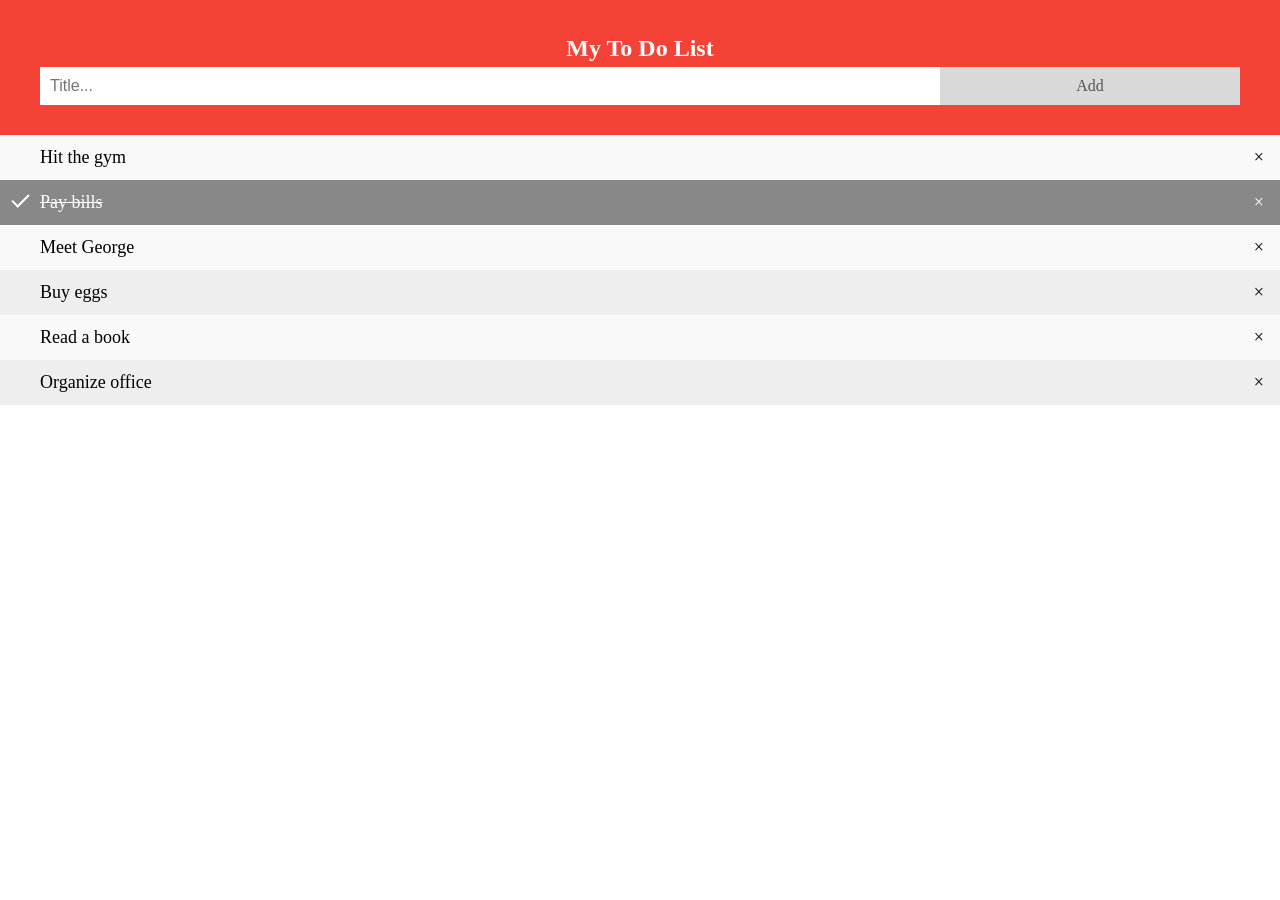
<file: PRODIGY_AD_02/To-Do.html>
<!DOCTYPE html>
<html>
<head>
<meta name="viewport" content="width=device-width, initial-scale=1">
<style>
body {
  margin: 0;
  min-width: 250px;
}

/* Include the padding and border in an element's total width and height */
* {
  box-sizing: border-box;
}

/* Remove margins and padding from the list */
ul {
  margin: 0;
  padding: 0;
}

/* Style the list items */
ul li {
  cursor: pointer;
  position: relative;
  padding: 12px 8px 12px 40px;
  list-style-type: none;
  background: #eee;
  font-size: 18px;
  transition: 0.2s;
  
  /* make the list items unselectable */
  -webkit-user-select: none;
  -moz-user-select: none;
  -ms-user-select: none;
  user-select: none;
}

/* Set all odd list items to a different color (zebra-stripes) */
ul li:nth-child(odd) {
  background: #f9f9f9;
}

/* Darker background-color on hover */
ul li:hover {
  background: #ddd;
}

/* When clicked on, add a background color and strike out text */
ul li.checked {
  background: #888;
  color: #fff;
  text-decoration: line-through;
}

/* Add a "checked" mark when clicked on */
ul li.checked::before {
  content: '';
  position: absolute;
  border-color: #fff;
  border-style: solid;
  border-width: 0 2px 2px 0;
  top: 10px;
  left: 16px;
  transform: rotate(45deg);
  height: 15px;
  width: 7px;
}

/* Style the close button */
.close {
  position: absolute;
  right: 0;
  top: 0;
  padding: 12px 16px 12px 16px;
}

.close:hover {
  background-color: #f44336;
  color: white;
}

/* Style the header */
.header {
  background-color: #f44336;
  padding: 30px 40px;
  color: white;
  text-align: center;
}

/* Clear floats after the header */
.header:after {
  content: "";
  display: table;
  clear: both;
}

/* Style the input */
input {
  margin: 0;
  border: none;
  border-radius: 0;
  width: 75%;
  padding: 10px;
  float: left;
  font-size: 16px;
}

/* Style the "Add" button */
.addBtn {
  padding: 10px;
  width: 25%;
  background: #d9d9d9;
  color: #555;
  float: left;
  text-align: center;
  font-size: 16px;
  cursor: pointer;
  transition: 0.3s;
  border-radius: 0;
}

.addBtn:hover {
  background-color: #bbb;
}
</style>
</head>
<body>

<div id="myDIV" class="header">
  <h2 style="margin:5px">My To Do List</h2>
  <input type="text" id="myInput" placeholder="Title...">
  <span onclick="newElement()" class="addBtn">Add</span>
</div>

<ul id="myUL">
  <li>Hit the gym</li>
  <li class="checked">Pay bills</li>
  <li>Meet George</li>
  <li>Buy eggs</li>
  <li>Read a book</li>
  <li>Organize office</li>
</ul>

<script>
// Create a "close" button and append it to each list item
var myNodelist = document.getElementsByTagName("LI");
var i;
for (i = 0; i < myNodelist.length; i++) {
  var span = document.createElement("SPAN");
  var txt = document.createTextNode("\u00D7");
  span.className = "close";
  span.appendChild(txt);
  myNodelist[i].appendChild(span);
}

// Click on a close button to hide the current list item
var close = document.getElementsByClassName("close");
var i;
for (i = 0; i < close.length; i++) {
  close[i].onclick = function() {
    var div = this.parentElement;
    div.style.display = "none";
  }
}

// Add a "checked" symbol when clicking on a list item
var list = document.querySelector('ul');
list.addEventListener('click', function(ev) {
  if (ev.target.tagName === 'LI') {
    ev.target.classList.toggle('checked');
  }
}, false);

// Create a new list item when clicking on the "Add" button
function newElement() {
  var li = document.createElement("li");
  var inputValue = document.getElementById("myInput").value;
  var t = document.createTextNode(inputValue);
  li.appendChild(t);
  if (inputValue === '') {
    alert("You must write something!");
  } else {
    document.getElementById("myUL").appendChild(li);
  }
  document.getElementById("myInput").value = "";

  var span = document.createElement("SPAN");
  var txt = document.createTextNode("\u00D7");
  span.className = "close";
  span.appendChild(txt);
  li.appendChild(span);

  for (i = 0; i < close.length; i++) {
    close[i].onclick = function() {
      var div = this.parentElement;
      div.style.display = "none";
    }
  }
}
</script>

</body>
</html>
</file>
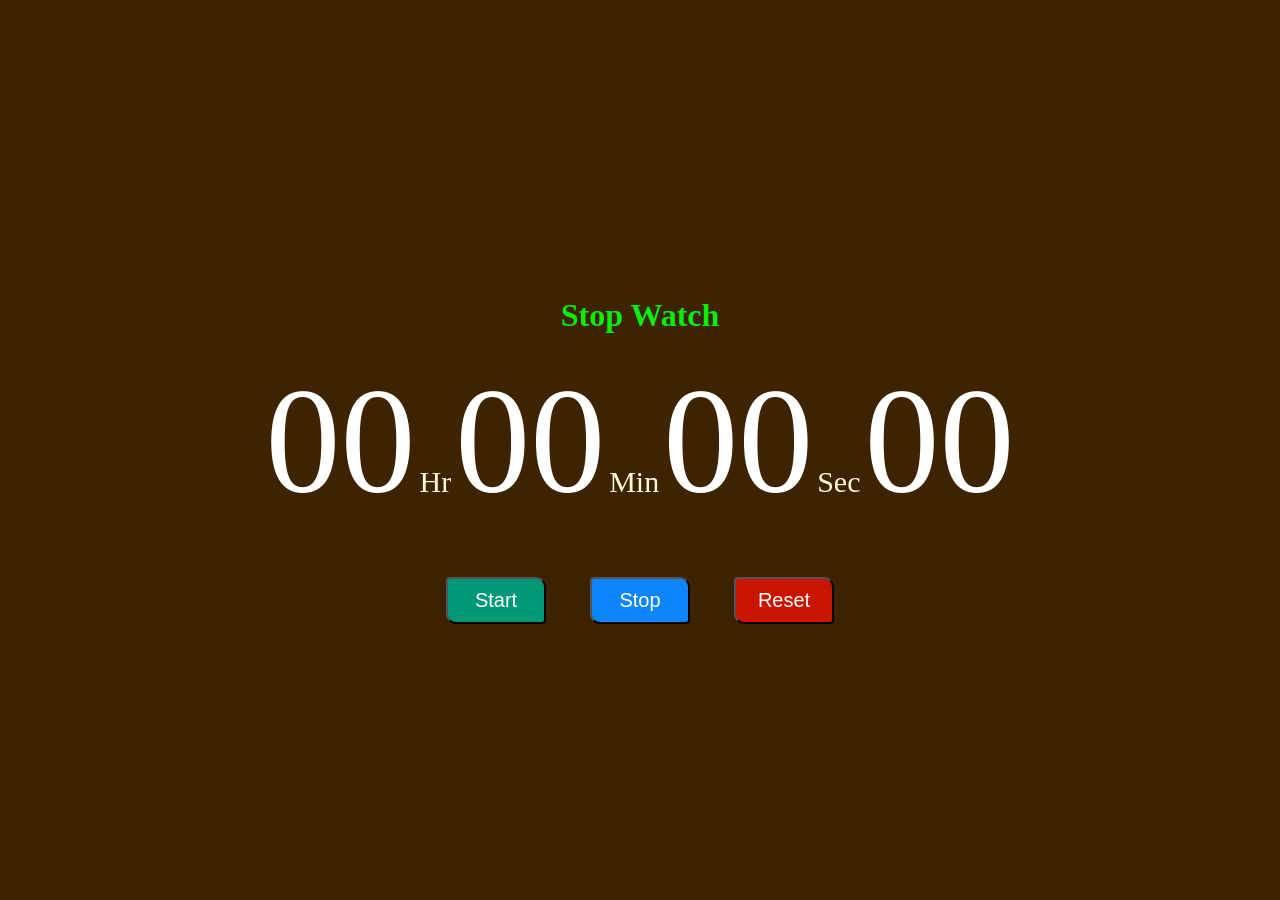
<file: PRODIGY_AD_03/Stopwatch.html>
<!DOCTYPE html> 
<html lang="en"> 
	
<head> 
	<meta charset="UTF-8"> 
	<meta http-equiv="X-UA-Compatible"
		content="IE=edge"> 
	<meta name="viewport"
		content="width=device-width, initial-scale=1.0"> 
	<title>Design Stopwatch using HTML CSS and JavaScript</title> 
	<link rel="stylesheet" href="Stopwatch.css"> 
</head> 

<body> 
	<div class="container"> 
		<h1>Stop Watch</h1> 
		<div id="time"> 
			<span class="digit" id="hr"> 
				00</span> 
			<span class="txt">Hr</span> 
			<span class="digit" id="min"> 
				00</span> 
			<span class="txt">Min</span> 
			<span class="digit" id="sec"> 
				00</span> 
			<span class="txt">Sec</span> 
			<span class="digit" id="count"> 
				00</span> 
		</div> 
		<div id="buttons"> 
			<button class="btn" id="start"> 
				Start</button> 
			<button class="btn" id="stop"> 
				Stop</button> 
			<button class="btn" id="reset"> 
				Reset</button> 
		</div> 
	</div> 

	<script>
        let startBtn = document.getElementById('start'); 
let stopBtn = document.getElementById('stop'); 
let resetBtn = document.getElementById('reset'); 

let hour = 00; 
let minute = 00; 
let second = 00; 
let count = 00; 

startBtn.addEventListener('click', function () { 
	timer = true; 
	stopWatch(); 
}); 

stopBtn.addEventListener('click', function () { 
	timer = false; 
}); 

resetBtn.addEventListener('click', function () { 
	timer = false; 
	hour = 0; 
	minute = 0; 
	second = 0; 
	count = 0; 
	document.getElementById('hr').innerHTML = "00"; 
	document.getElementById('min').innerHTML = "00"; 
	document.getElementById('sec').innerHTML = "00"; 
	document.getElementById('count').innerHTML = "00"; 
}); 

function stopWatch() { 
	if (timer) { 
		count++; 

		if (count == 100) { 
			second++; 
			count = 0; 
		} 

		if (second == 60) { 
			minute++; 
			second = 0; 
		} 

		if (minute == 60) { 
			hour++; 
			minute = 0; 
			second = 0; 
		} 

		let hrString = hour; 
		let minString = minute; 
		let secString = second; 
		let countString = count; 

		if (hour < 10) { 
			hrString = "0" + hrString; 
		} 

		if (minute < 10) { 
			minString = "0" + minString; 
		} 

		if (second < 10) { 
			secString = "0" + secString; 
		} 

		if (count < 10) { 
			countString = "0" + countString; 
		} 

		document.getElementById('hr').innerHTML = hrString; 
		document.getElementById('min').innerHTML = minString; 
		document.getElementById('sec').innerHTML = secString; 
		document.getElementById('count').innerHTML = countString; 
		setTimeout(stopWatch, 10); 
	} 
}
    </script> 
</body> 
	
</html>
</file>
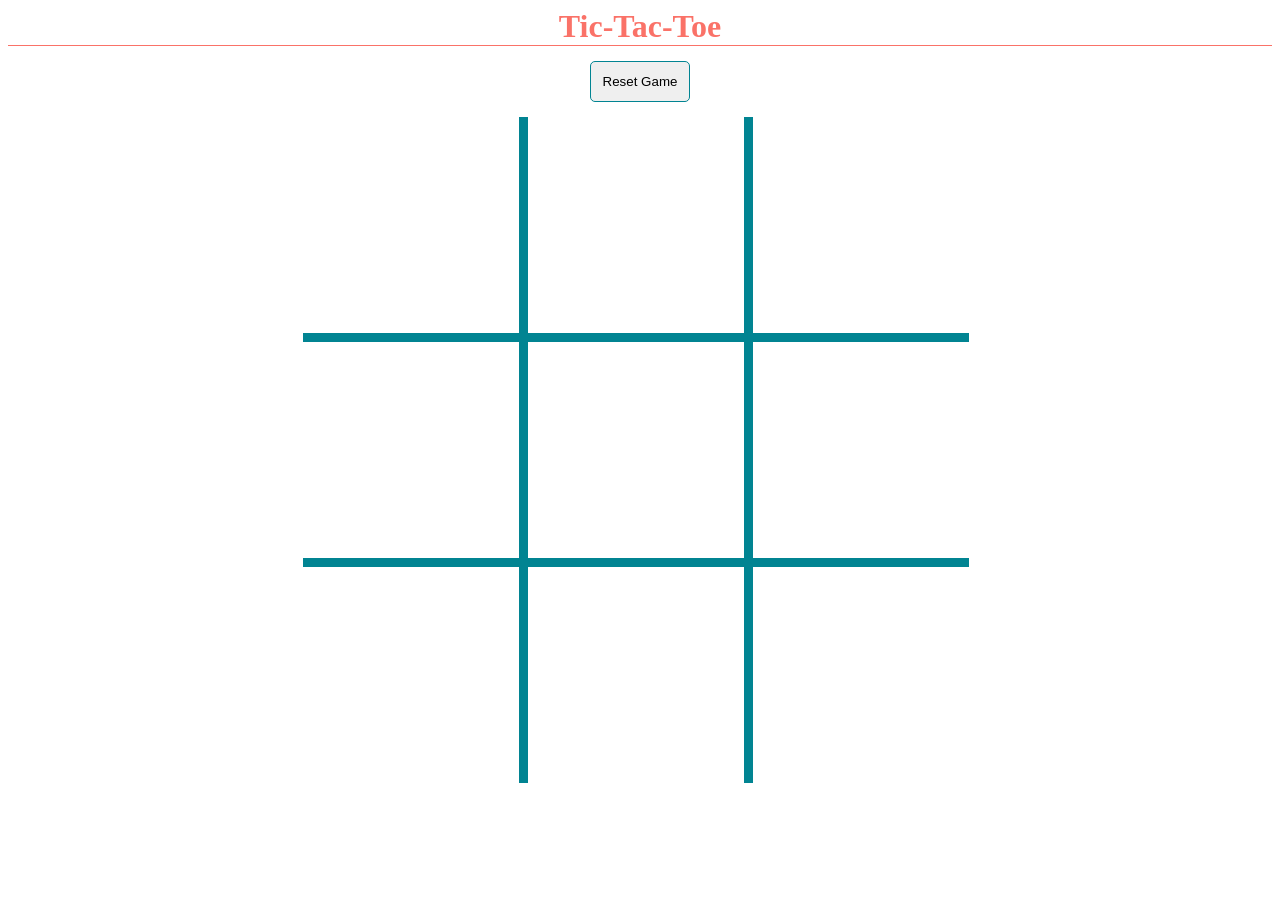
<file: PRODIGY_AD_04/Tic-tac-toe.html>
<!DOCTYPE html> 
<html lang="en"> 
<head> 
	<meta name="viewport" content="width=device-width, initial-scale=1">
    <style>
        body {
  height: 100%;
  font-family: "Montserrat", "Avenir";
  text-align: center;
  --coral: #FA7268;
  --green: #018492;
}

h1 {
  color: var(--coral);
  border-bottom: 1px solid var(--coral);
  margin: 0 auto;
}

/* Game board and block styles */

.gameboard {
  max-width: 75vmin;
  max-height: 75vmin;
  margin: 0 auto;
}

.block {
  width: 32%;
  padding-bottom: 32%;
  float: left;
  cursor: pointer;
}

.block:nth-child(3n + 1) {
  border-right: 1vmin solid var(--green);
}

.block:nth-child(3n + 0) {
  border-left: 1vmin solid var(--green);
}

.firstrow {
  border-bottom: 1vmin solid var(--green);
}

.thirdrow {
  border-top: 1vmin solid var(--green);
}

.fa-times,
.fa-circle {
  display: none;
  margin: 0 auto;
  margin-top: 4vmin;
  margin-bottom: -50vmin;
  font-size: 15vmin;
}

.fa-times {
  color: var(--coral);
}

.controls {
  margin-bottom: 20px;
}

button {
  padding: 12px;
  border: 1px solid var(--green);
  border-radius: 5px;
  margin: 15px 0;
  outline: none;
  cursor: pointer;
  text-transform: capitalize;
}

button:hover {
  background-color: var(--coral);
  color: rgb(146, 28, 28);
  border: 1px solid var(--coral);
  transition: 0.1s linear;
  -webkit-transition: 0.1s linear;
}

/* Styles triggered by JS */
.clicked {
  display: block;
}


#overlay {
  position: fixed;
  display: none; 
  width: 100%; 
  height: 100%;
  top: 0; 
  left: 0;
  right: 0;
  bottom: 0;
  background-color: rgba(0,0,0,0.6); 
}

#text{
  position: absolute;
  top: 50%;
  left: 50%;
  font-size: 50px;
  color: white;
  transform: translate(-50%,-50%);
  -ms-transform: translate(-50%,-50%);
  display: flex;
  flex-direction: column;
}

.overlayResetButton {
  cursor: pointer;
  background-color: var(--green);
  font-weight: bold;
}
</style>
</head> 

<body>

<div class="wrapper">
    <h1>Tic-Tac-Toe</h1>
    <button id="reset">Reset Game</button>
    <div id="overlay"><div id="text">Results</div> </div>
      <div class="gameboard">
        <!-- First row -->
        <div class="block firstrow" id="0">
          <i class="fa fa-times"></i> <i class="fa fa-circle"></i>
        </div>
        <div class="block firstrow" id="1">
          <i class="fa fa-times"></i> <i class="fa fa-circle"></i>
        </div>
        <div class="block firstrow" id="2">
          <i class="fa fa-times"></i> <i class=" fa fa-circle"></i>
        </div>
        <!-- Second row -->
        <div class="block" id="3">
          <i class="fa fa-times"></i> <i class="fa fa-circle"></i>
        </div>
        <div class="block" id="4">
          <i class="fa fa-times"></i> <i class="fa fa-circle"></i>
        </div>
        <div class="block" id="5">
          <i class="fa fa-times"></i> <i class="fa fa-circle"></i>
        </div>
        <!-- Third row -->
        <div class="block thirdrow" id="6">
          <i class="fa fa-times"></i> <i class="fa fa-circle"></i>
        </div>
        <div class="block thirdrow" id="7">
          <i class="fa fa-times"></i> <i class="fa fa-circle"></i>
        </div>
        <div class="block thirdrow" id="8">
          <i class="fa fa-times"></i> <i class="fa fa-circle"></i>
        </div>
      </div>
  </div>
      <script type="text/javascript" src="Tic-tac-toe.js"></script>
    </body>
  </html>
</file>
<file: PRODIGY_AD_03/Stopwatch.css>
body { 
	padding: 0; 
	margin: 0; 
	font-family: verdana; 
} 

.container { 
	display: flex; 
	flex-direction: column; 
	justify-content: center; 
	align-items: center; 
	width: 100%; 
	height: 100vh; 
	background-color: rgb(61, 35, 0); 
} 

h1 { 
	color: rgb(10, 238, 10); 
	text-align: center; 
} 

.digit { 
	font-size: 150px; 
	color: #fff; 
} 

.txt { 
	font-size: 30px; 
	color: #fffcd6; 
} 

#buttons { 
	margin-top: 50px; 
} 

.btn { 
	width: 100px; 
	padding: 10px 15px; 
	margin: 0px 20px; 
	border-top-right-radius: 10px; 
	border-bottom-left-radius: 10px; 
	border-bottom-right-radius: 4px; 
	border-top-left-radius: 4px; 
	cursor: pointer; 
	font-size: 20px; 
	transition: 0.5s; 
	color: white; 
	font-weight: 500; 
} 

#start { 
	background-color: #009779; 
} 

#stop { 
	background-color: #0e85fc; 
} 

#reset { 
	background-color: #c91400; 
}
</file>
